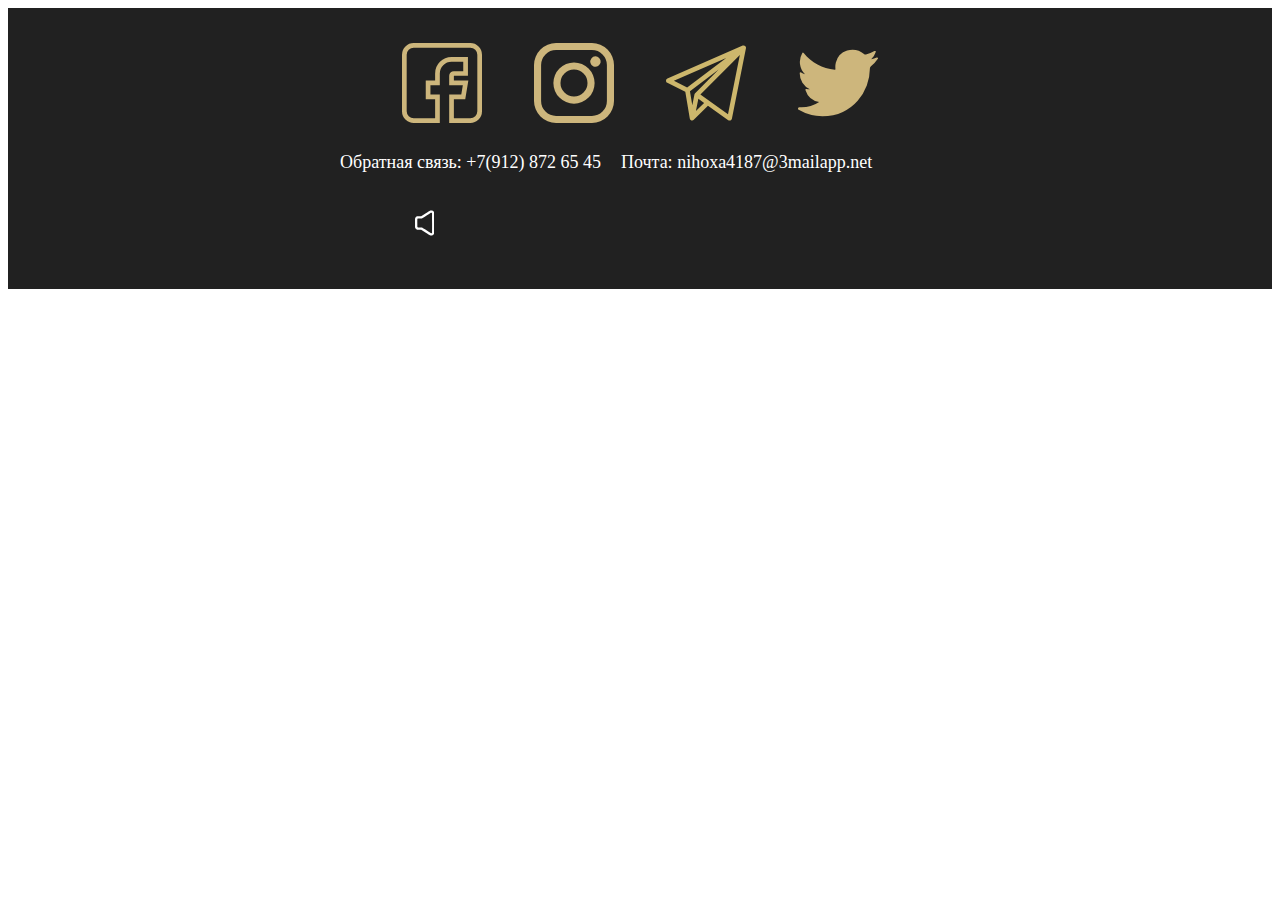
<file: src/html/footer.html>
<!DOCTYPE html>
<html lang="en">
<head>
    <link rel = "stylesheet" type="text/css" href = "../css/footer.css">
    <meta charset="UTF-8">
    <meta name="viewport" content="width=device-width, initial-scale=1.0">
    <title>Zuwer</title>
</head>
<body>
    <footer>
        <div class="footer">
          <div class="social">
            <a href="#"><img src="../assets/img/shared/icons/footer/facebook.svg" alt="facebook" class="social-img social-img-facebook"></a>
            <a href="#"><img src="../assets/img/shared/icons/footer/instagramm.svg" alt="instagramm" class="social-img social-img-instagramm"></a>
            <a href="#"><img src="../assets/img/shared/icons/footer/telegramm.svg" alt="telegram" class="social-img social-img-telegram"></a>
            <a href="#"><img src="../assets/img/shared/icons/footer/twitter.svg" alt="twitter" class="social-img social-img-twitter"></a>
          </div>
          <div class="contact-info">
            <span class="telephone">
              <span>Обратная связь:</span> <span>+7(912) 872 65 45</span>
            </span>
            <span class="email">
              <span>Почта:</span> <span>nihoxa4187@3mailapp.net</span>
            </span>
          </div>
          <div class="time" id="clock">
            <div class="date">
                <span class="year"></span>
                <span class="month"></span>
                <span class="day"></span>
            </div>
            <span class="weekday"></span>
            <div class="hour-mins">
                <span class="hour"></span>
                <span class="min"></span>
            </div>
            <button class="btn-mute muted" id="buttonTikTak"><span><img src="../assets/img/shared/icons/footer/mute-button.svg" class="button-img"></span></button>
          </div>
        </div>
      </footer>
      <audio
      src="../assets/sounds/tik-tak/tik.mp3"
      autoplay="autoplay"
      loop="loop"
      id="tik-tak"
    ></audio>
    <script src="../js/data-time.js"></script>
</body>
</html>
</file>
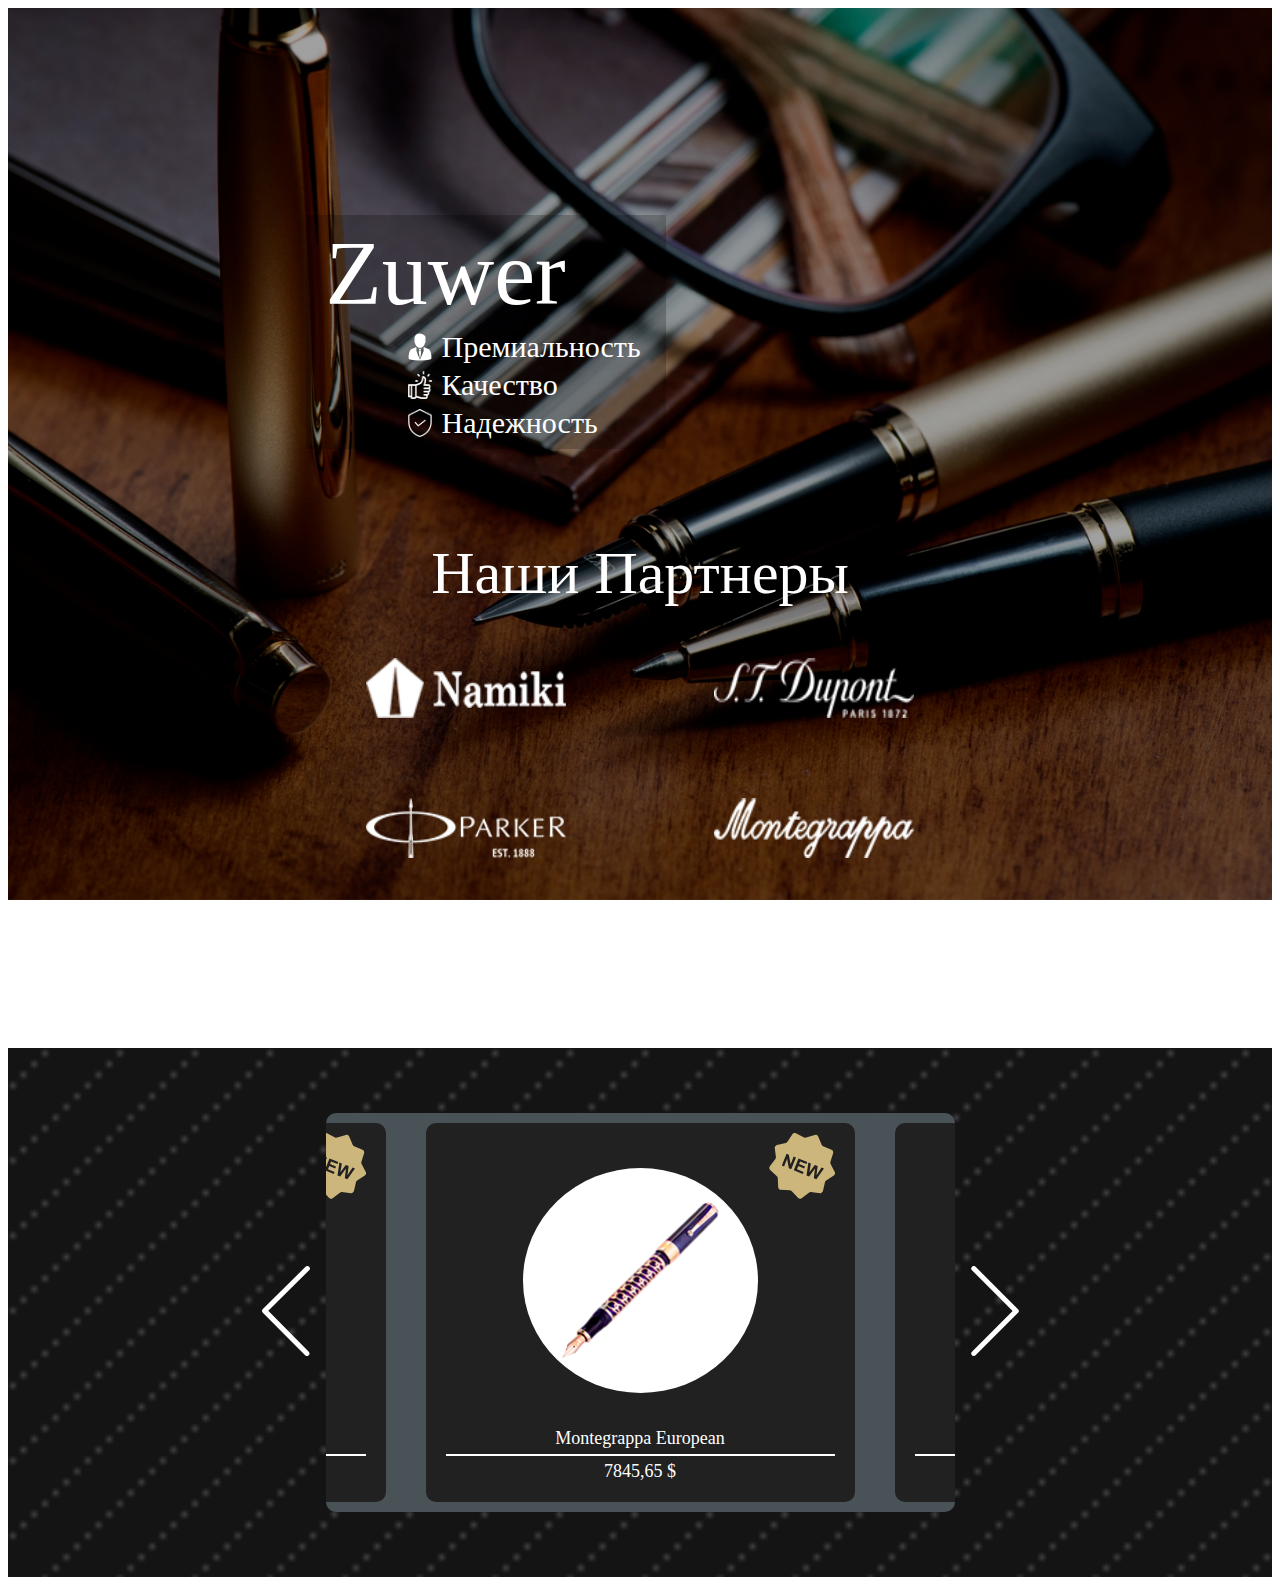
<file: src/html/mainpage.html>
<!DOCTYPE html>
<html lang="en">

<head>
    <link rel="stylesheet" type="text/css" href="../css/mainpage.css">
    <meta charset="UTF-8">
    <meta name="viewport" content="width=device-width, initial-scale=1.0">
    <title>Zuwer</title>
</head>

<body>
    <main class="mainpage">
        <div class="center">
            <div class="slogan">
                <h1>Zuwer</h1>
                <div class="advantages">
                    <div class="advantage"><img src="../assets/img/mainpage/Quality/premium.png" alt="premium"><span>Премиальность</span></div>
                    <div class="advantage"><img src="../assets/img/mainpage/Quality/quality.png" alt="quality"><span>Качество</span></div>
                    <div class="advantage"><img src="../assets/img/mainpage/Quality/realibility.png" alt="reliability"><span>Надежность</span></div>
                </div>
            </div>
        </div>
        <div class="our-partners">
            <h2>Наши Партнеры</h2>
            <div class="partners-wrapper">
                <div class="partners"><img class="img-partners" src="../assets/img/mainpage/partners/Namiki.png" alt="Namiki"></div>
                <div class="partners"><img class="img-partners" src="../assets/img/mainpage/partners/Dupont.png" alt="Dupont"></div>
                <div class="partners"><img class="img-partners" src="../assets/img/mainpage/partners/parker1.png" alt="parker"></div>
                <div class="partners"><img class="img-partners" src="../assets/img/mainpage/partners/Montegrappa.png" alt="Montegrappa"></div>
                <div class="partners"><img class="img-partners" src="../assets/img/mainpage/partners/Carandache.png" alt="Carandache"></div>
                <div class="partners"><img class="img-partners" src="../assets/img/mainpage/partners/Dalvey.png" alt="Dalvey"></div>
            </div>
        </div>
    </main>
    <div class="slider-decoration">
        <div id="slider" class="slider">
            <button class="slider__leftButton">
                        <svg id="Capa_1" data-name="Capa 1" xmlns="http://www.w3.org/2000/svg" viewBox="0 0 253.02 476.74"><defs><style>.cls-1{fill:#fff;}</style></defs><title>next 2</title>
                            <path class="cls-1" d="M3.84,247.1,228,473.16a13.51,13.51,0,0,0,19.18-19L32.58,237.72,249,23.14a13.45,13.45,0,0,0,.15-19L249.09,4a13.65,13.65,0,0,0-9.49-4,13.15,13.15,0,0,0-9.51,4L4,228.1a13.43,13.43,0,0,0-.2,19Z" transform="translate(0 -0.04)"/>
                        </svg>
                    </button>
            <div class="slider__content">
                <article class="slider__item">
                    <a class="slider-fix" href="#">
                        <span class="item__new-icon"></span>
                        <div class="circle"><img src="../assets/img/mainpage/slider/pen.png" alt="new-pen" class="pen-icon"></div>
                        <div class="item__bottom-row">
                            <span class="item__name">Montegrappa European</span>
                            <span class="item__line"></span>
                            <span class="item__price">
                                        <span class="item__price-value">7845,65</span>
                            <span class="item__price-currency-sign">$</span>
                            </span>
                        </div>
                    </a>
                </article>
                <article class="slider__item">
                    <a class="slider-fix" href="#">
                        <span class="item__new-icon"></span>
                        <div class="circle"><img src="../assets/img/mainpage/slider/pen.png" alt="new-pen" class="pen-icon"></div>
                        <div class="item__bottom-row">
                            <span class="item__name">Montegrappa European</span>
                            <span class="item__line"></span>
                            <span class="item__price">
                                        <span class="item__price-value">7845,65</span>
                            <span class="item__price-currency-sign">$</span>
                            </span>
                        </div>
                    </a>
                </article>
                <article class="slider__item">
                    <a class="slider-fix" href="#">
                        <span class="item__new-icon"></span>
                        <div class="circle"><img src="../assets/img/mainpage/slider/pen.png" alt="new-pen" class="pen-icon"></div>
                        <div class="item__bottom-row">
                            <span class="item__name">Montegrappa European</span>
                            <span class="item__line"></span>
                            <span class="item__price">
                                        <span class="item__price-value">7845,65</span>
                            <span class="item__price-currency-sign">$</span>
                            </span>
                        </div>
                    </a>
                </article>
                <article class="slider__item">
                    <a class="slider-fix" href="#">
                        <span class="item__new-icon"></span>
                        <div class="circle"><img src="../assets/img/mainpage/slider/pen.png" alt="new-pen" class="pen-icon"></div>
                        <div class="item__bottom-row">
                            <span class="item__name">Montegrappa European</span>
                            <span class="item__line"></span>
                            <span class="item__price">
                                        <span class="item__price-value">7845,65</span>
                            <span class="item__price-currency-sign">$</span>
                            </span>
                        </div>
                    </a>
                </article>
                <article class="slider__item">
                    <a class="slider-fix" href="#">
                        <span class="item__new-icon"></span>
                        <div class="circle"><img src="../assets/img/mainpage/slider/pen.png" alt="new-pen" class="pen-icon"></div>
                        <div class="item__bottom-row">
                            <span class="item__name">Montegrappa European</span>
                            <span class="item__line"></span>
                            <span class="item__price">
                                        <span class="item__price-value">7845,65</span>
                            <span class="item__price-currency-sign">$</span>
                            </span>
                        </div>
                    </a>
                </article>
            </div>
            <button class="slider__rightButton">
                        <svg id="Capa_1" data-name="Capa 1" xmlns="http://www.w3.org/2000/svg" viewBox="0 0 252.06 477.18"><defs><style>.cls-1{fill:#fff;}</style></defs><title>next1</title>
                            <path class="cls-1" d="M360.73,229.07,135.63,4a13.51,13.51,0,0,0-19.1,19.1L332,238.57,116.53,454.08a13.55,13.55,0,0,0,9.5,23.1,13.17,13.17,0,0,0,9.5-4l225.1-225.1A13.44,13.44,0,0,0,360.73,229.07Z" transform="translate(-112.56 0)"/>
                        </svg>
                    </button>
        </div>
    </div>
    <script type="text/javascript" src="../js/mainpage-slider.js"></script>
</body>
</html>
</file>
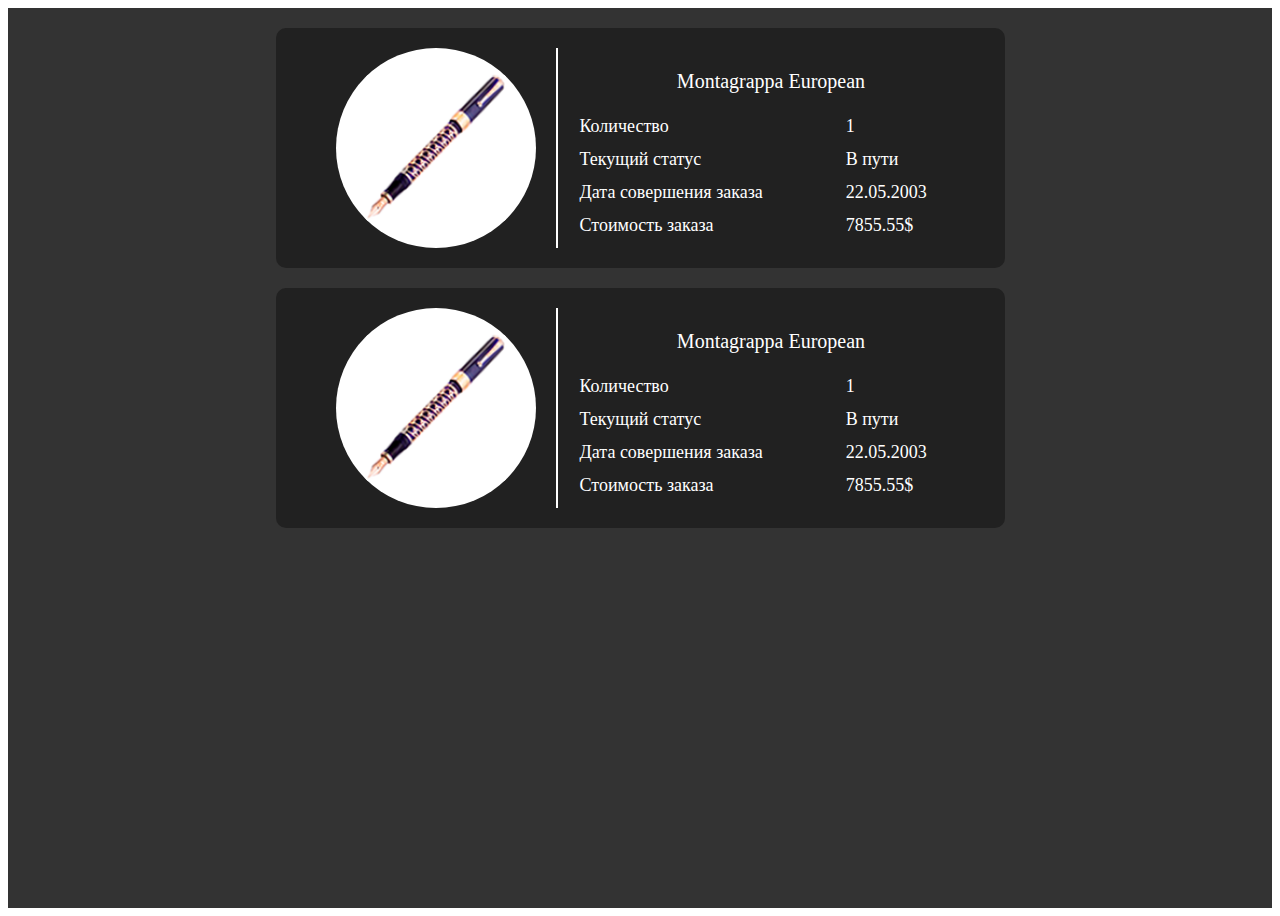
<file: src/html/my-orders.html>
<!DOCTYPE html>
<html lang="en">

<head>
  <meta charset="UTF-8" />
  <meta name="viewport" content="width=device-width, initial-scale=1.0" />
  <link rel="stylesheet" href="../css/my-orders.css" />
</head>
<!-- держу header (ノ＞▽＜。)ノ -->

<body>
  <main class="my-orders">
    <div class="orders-container">
      <article class="order-item">
        <a class="" href="#">
          <div class="order-item-img">
            <div class="order-item-img-wrapper">
              <img src="../assets/img/icons/pen-img.svg" alt="pen" class="item-img" />
            </div>
          </div>
          <div class="order-item-line"></div>
          <div class="order-item-info">
            <h2 class="order-item-title">Montagrappa European</h2>
            <table>
              <tr>
                <td class="order-item-prop">Количество</td>
                <td class="order-item-prop-value">1</td>
              </tr>
              <tr>
                <td class="order-item-prop">Текущий статус</td>
                <td class="order-item-prop-value">В пути</td>
              </tr>
              <tr>
                <td class="order-item-prop">Дата совершения заказа</td>
                <td class="order-item-prop-value">22.05.2003</td>
              </tr>
              <tr>
                <td class="order-item-prop">Стоимость заказа</td>
                <td class="order-item-prop-value">7855.55<span>$</span></td>
              </tr>
            </table>
          </div>
        </a>
      </article>
      <article class="order-item">
        <a class="" href="#">
          <div class="order-item-img">
            <div class="order-item-img-wrapper">
              <img src="../assets/img/icons/pen-img.svg" alt="pen" class="item-img" />
            </div>
          </div>
          <div class="order-item-line"></div>
          <div class="order-item-info">
            <h2 class="order-item-title">Montagrappa European</h2>
            <table>
              <tr>
                <td class="order-item-prop">Количество</td>
                <td class="order-item-prop-value">1</td>
              </tr>
              <tr>
                <td class="order-item-prop">Текущий статус</td>
                <td class="order-item-prop-value">В пути</td>
              </tr>
              <tr>
                <td class="order-item-prop">Дата совершения заказа</td>
                <td class="order-item-prop-value">22.05.2003</td>
              </tr>
              <tr>
                <td class="order-item-prop">Стоимость заказа</td>
                <td class="order-item-prop-value">7855.55<span>$</span></td>
              </tr>
            </table>
          </div>
        </a>
      </article>
    </div>
  </main>
</body>

</html>
</file>
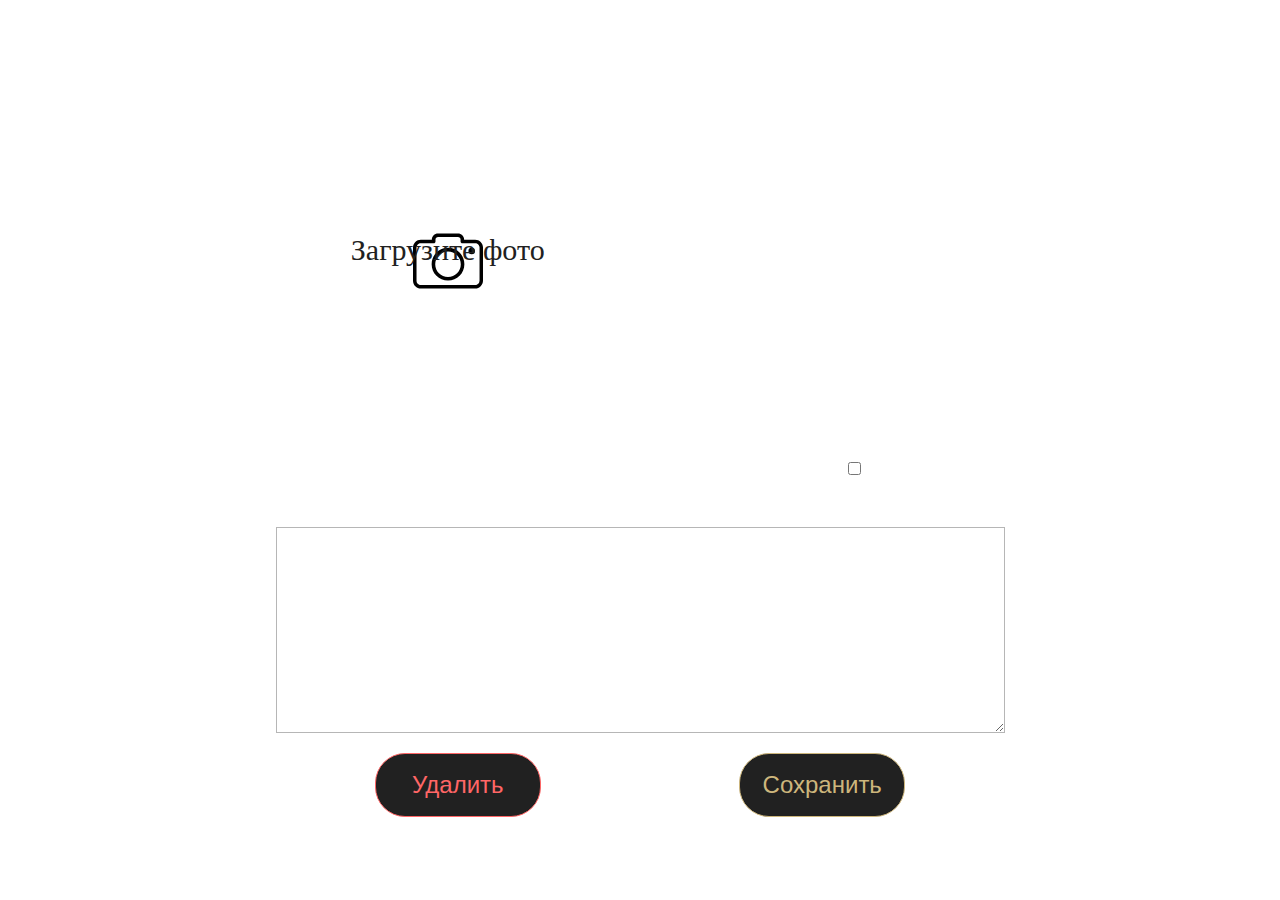
<file: src/html/product-edit.html>
<!DOCTYPE html>
<html lang="en">

<head>
    <link rel="stylesheet" type="text/css" href="../css/product-edit.css">
    <meta charset="UTF-8">
    <meta name="viewport" content="width=device-width, initial-scale=1.0">
    <link rel="icon" herf="">
    <title>Zuwer</title>
</head>

<body>
    <main class="product-page">

        <div class="container">
            <form class="main-container" action="123.php" method="POST">
                <div class="product">
                    <label class="product-img-container">
                        <div class="product-img-wrapper">
                            <input type="file" id="file-input">
                            <img class="camera-icon" src="../assets/img/product-edit/camera.svg" alt="product-img">
                            <span class="photo">Загрузите фото</span>
                        </div>
                    </label>
                    
                    <div class="characteristics">
                        <table>
                        <tr>
                            <td><span>Название:</span></td>
                            <td><input class="entry-field"type="text">
                                <datalist id="product-name">
                                    <option value=""></option>
                                    <option value=""></option>
                                    <option value=""></option>
                                    <option value=""></option>
                                </datalist>
                            </td>
                        </tr>
                        <tr>
                            <td><span>Вес:</span></td>
                            <td><input class="entry-field"type="text">
                            <datalist id="product-weight">
                                <option value=""></option>
                                <option value=""></option>
                                <option value=""></option>
                                <option value=""></option>
                            </datalist>
                            </td>
                        </tr>
                        <tr>
                            <td><span>Тип:</span></td>
                            <td><input class="entry-field"type="text">
                                <datalist id="product-type">
                                    <option value=""></option>
                                    <option value=""></option>
                                    <option value=""></option>
                                    <option value=""></option>
                                </datalist>
                            </td>
                        </tr>
                        <tr>
                            <td><span>Цвет:</span></td>
                            <td><input class="entry-field"type="text">
                                <datalist id="product-color">
                                    <option value=""></option>
                                    <option value=""></option>
                                    <option value=""></option>
                                    <option value=""></option>
                                </datalist>
                            </td>
                        </tr>
                        <tr>
                            <td><span>Материал:</span></td>
                            <td><input class="entry-field"type="text">
                                <datalist id="product-material">
                                    <option value=""></option>
                                    <option value=""></option>
                                    <option value=""></option>
                                    <option value=""></option>
                                </datalist>
                            </td>
                        </tr>
                        <tr>
                            <td><span>Толщина пишущей части:</span></td>
                            <td><input class="entry-field"type="text">
                                <datalist id="product-tip-thickness">
                                    <option value=""></option>
                                    <option value=""></option>
                                    <option value=""></option>
                                    <option value=""></option>
                                </datalist>
                            </td>
                        </tr>
                        <tr>
                            <td><span>Производитель:</span></td>
                            <td><input class="entry-field"type="text">
                                <datalist id="product-manufacturer">
                                    <option value=""></option>
                                    <option value=""></option>
                                    <option value=""></option>
                                    <option value=""></option>
                                </datalist>
                            </td>
                           
                        </tr>
                        <tr>
                            <td><span>Количество:</span></td>
                            <td><input class="entry-field"type="text"></td>
                        </tr>
                        <tr>
                            <td><span>Цена:</span></td>
                            <td><input class="entry-field"type="text"></td>
                        </tr>
                        </table>
                        <label>
                            <div class="new">
                                <span>Является ли товар новинкой:</span>
                                <input class="new-checkbox" type="checkbox" size="40">
                            </div>
                        </label>
                    </div>
                    
                </div>
                <div class="description-wrapper">
                    <span class="description-edit">Редактировать описание:</span>
                    <textarea class="description-content"></textarea>
                </div>
                    <div class="delete-save-wrapper">
                        <div class="delete-form-and-save" action="purchase.php"></form>
                            <button class="delete">Удалить</button>
                            <button class="save">Сохранить</button>
                        </div>
                    </div>

                
            </form>
        </div>

    </main>
</body>

</html>
</file>
<file: src/css/footer.css>
/* footer start */

footer {
  background-color: #212121;
  display: flex;
  justify-content: center;
  margin-top: auto;
}

.footer {
  display: grid;
  grid-template-columns: repeat(12, 42px);
  grid-column-gap: 20px;
  padding-bottom: 20px;
  padding-top: 35px;
}

.social {
  grid-row: 1;
  grid-column: 3/11;
  grid-row-gap: 20px;
  display: flex;
  justify-content: space-between;
  margin: 0 0 25px 0;
}

.social-img {
  width: 80px;
  height: 80px;
}
.social-img:hover {
  filter: brightness(100);
}

.contact-info {
  color: #ffffff;
  font-size: 18px;
  display: flex;
  grid-row: 2;
  grid-column: 2/13;
}
.email {
  padding-left: 20px;
}

.time {
  color: #ffffff;
  font-size: 18px;
  grid-row: 3;
  grid-column: 2/12;
  display: flex;
  align-items: center;
  margin-top: 35px;
  padding-bottom: 30px;
}

.weekday {
  margin-right: 20px;
}

.btn-mute {
  background: none;
  width: 32px;
  height: 30px;
  border: 0;
  margin-left: 15px;
  padding-top: 30px;
  outline: none;
  position: relative;
  cursor: pointer;
}
.btn-mute.muted span {
  width: 19px;
  overflow: hidden;
  display: block;
}
.btn-mute span {
  width: 100%;
  height: 30px;
  display: block;
  position: absolute;
  left: 0;
  top: 0;
}
.button-img {
  display: block;
  position: absolute;
  left: 0;
  top: 0;
  width: 32px;
  height: 30px;
  background: url(../assets/img/icons/footer/mute-button.svg) no-repeat;
  filter: invert(1);
}

.footer .hour-mins,
.footer .date {
  display: flex;
  margin-right: 20px;
  justify-content: center;
}

@media (max-width: 768px) {
  footer {
    background-color: #212121;
    display: flex;
    justify-content: center;
    padding: 0 20px;
  }
  .footer {
    display: grid;
    grid-template-columns: repeat(9, 1fr);
    grid-row-gap: 10px;
    grid-column-gap: 10px;
    align-items: center;
    padding-top: 20px;
    padding-bottom: 20px;
    max-width: 769px;
    width: 100%;
  }

  .contact-info {
    grid-column: 1/8;
    grid-row: 1;
    align-items: center;
    display: flex;
    flex-direction: column;
    align-items: flex-start;
  }
  .email {
    padding: 0;
  }

  .social {
    display: grid;
    grid-column: 8/10;
    grid-row-gap: 10px;
    grid-column-gap: 10px;
    grid-template: 40px 40px/40px 40px;
    justify-content: center;
  }

  .social-img {
    width: 40px;
    height: 40px;
    margin: 0;
    background-image: none;
  }

  .time {
    grid-column: 1/10;
    display: flex;
    margin-top: 0px;
    margin-left: 0px;
    padding: 0;
    grid-row: 2;
    justify-content: space-between;
  }
}
@media (max-width: 480px) {
  .footer {
    display: flex;
    flex-direction: column;
  }
  .social {
    display: flex;
    margin: 0;
  }
  .social a {
    margin: 0 5px;
  }
  .contact-info {
    display: flex;
    flex-direction: column;
  }
  .telephone {
    display: flex;
    flex-direction: column;
    text-align: center;

    margin-bottom: 20px;
    margin-top: 15px;
  }
  .email {
    display: flex;
    flex-direction: column;
    text-align: center;
    order: -1;

    margin-top: 15px;
  }
  .time {
    flex-direction: row;
    justify-content: center;
    flex-wrap: wrap;
  }
  .footer .date {
    flex-basis: 100%;
    text-align: center;
    margin: 0;
  }
  .weekday {
    margin: 0;
    flex-basis: 100%;
    text-align: center;
  }
  .hour-mins {
    align-self: center;
    margin-left: auto;
  }
  .btn-mute {
    align-self: stretch;
    margin-right: auto;
  }
}
/* footer ends */
</file>
<file: src/css/mainpage.css>
/* main page starts */


/* upper section starts */

.advantage {
    display: flex;
    margin: 4px 0;
    align-items: center;
}

.advantage span {
    text-align: center;
}

.advantage img {
    padding-right: 10px;
    padding-left: 82px;
}

.advantage img:nth-child(1) {
    width: 24px;
    height: 28px;
}

.advantage img:nth-child(2) {
    width: 28px;
    height: 28px;
}

.advantage img:nth-child(3) {
    width: 24px;
    height: 30px;
}

.mainpage {
    display: flex;
    flex-direction: column;
    background: url(../assets/img/mainpage/main-background/background.png) no-repeat center center;
    padding: 0 20px;
    padding-top: 207px;
    background-size: cover;
    background-attachment: fixed;
    background-position: center;
    background-repeat: no-repeat;
    background-size: cover;
}

.mainpage .center {
    margin: 0 auto;
    width: 100%;
    max-width: 769px;
    display: flex;
    flex-direction: column;
}

.slogan {
    background: rgba( 0, 0, 0, 0.21);
    display: flex;
    flex-direction: column;
    margin-left: 50px;
    color: white;
    font-size: 30px;
    align-self: start;
    padding: 5px 25px 5px 20px;
}

.slogan h1 {
    font-size: 92px;
    padding: 0;
    margin: 0;
    font-weight: normal;
}


/*partners start*/

.our-partners h2 {
    font-size: 60px;
    font-family: Vera Crouz;
    font-weight: 200;
    text-align: center;
    margin-top: 90px;
    color: white;
}

.partners-wrapper {
    display: flex;
    flex-wrap: wrap;
    align-items: center;
    justify-content: center;
    margin: 0 auto;
    max-width: 769px;
    max-height: 390px;
    padding: 0;
}

.partners {
    display: flex;
    flex-direction: column;
    align-items: center;
    margin: 0 20px;
    margin-bottom: 80px;
    width: 200px;
    height: 60px;
    flex-basis: 40%;
}

.img-partners {
    width: 200px;
    height: 60px;
}


/*partners end*/


/* Upper section ends */


/*Upper section tablet*/

@media screen and (max-width: 769px) {
    .mainpage {
        display: flex;
        flex-direction: column;
        padding-top: 20px;
    }
    .mainpage .center {
        width: auto;
        display: block;
        margin: 0;
    }
    .advantages {
        margin: 15px 0;
        margin-right: 5px;
        display: flex;
        flex-direction: column;
        justify-content: space-around;
    }
    .advantage {
        padding: 2px 0;
        margin: 0;
        display: block;
    }
    .advantage img {
        width: 18px;
        height: 18px;
        padding-right: 10px;
        padding-left: 0;
    }
    .advantage img:nth-child(1) {
        width: 16px;
        height: 19px;
    }
    .advantage img:nth-child(2) {
        width: 17px;
        height: 17px;
    }
    .advantage img:nth-child(3) {
        width: 15px;
        height: 19px;
    }
    .slogan {
        background: rgba( 0, 0, 0, 0.21);
        display: flex;
        flex-direction: row;
        justify-content: space-between;
        font-size: 18px;
        margin: 0;
        color: white;
    }
    .slogan h1 {
        font-size: 72px;
        margin-left: 20px;
        margin-top: auto;
        margin-bottom: 5px;
    }
    .our-partners h2 {
        font-size: 48px;
        text-align: center;
        margin-bottom: 25px;
        margin-top: 45px;
        margin-left: 0;
        color: white;
    }
    .partners-wrapper {
        display: flex;
        flex-direction: row;
        align-items: center;
        width: 100%;
        height: 100%;
        margin: 0;
        padding: 0;
        max-height: none;
        max-width: none;
    }
    .partners {
        display: flex;
        flex-basis: 35%;
        padding: 0;
        margin: 0 6px;
        margin-bottom: 30px;
    }
}


/* Upper section mobile */

@media screen and (max-width: 480px) {
    .mainpage {
        align-items: center;
        background: url(../assets/img/mainpage/main-background/background-smartphone.png) no-repeat center center;
        background-size: cover;
        background-attachment: fixed;
        background-position: center;
        background-repeat: no-repeat;
    }
    .slogan {
        flex-direction: column;
        flex-wrap: wrap;
        /* align-items: center; */
        width: auto;
        padding: 0;
        padding-top: 5px;
        padding-bottom: 20px;
        margin: 0;
    }
    .slogan h1 {
        text-align: left;
    }
    .advantages {
        margin: 0;
        margin-left: 100px;
        margin-right: 20px;
    }
    .advantage {
        display: flex;
    }
    .advantage img {
        padding-right: 10px;
    }
    .our-partners h2 {
        margin: 0;
    }
    .partners {
        flex-basis: 100%;
        margin-bottom: 10px;
    }
}


/* slider starts */

.slider-decoration {
    display: flex;
    justify-content: center;
    background: url(../assets/img/mainpage/slider/Decoration.png) center center no-repeat;
    padding: 65px 0;
}

.slider {
    display: flex;
    max-width: 769px;
    width: 100%;
}

.slider__item {
    cursor: pointer;
    display: flex;
    flex-direction: column;
}

.slider__item .slider-fix {
    flex-grow: 1;
    transition-property: transform;
    transition: 0.3s;
}

.slider__item:hover .slider-fix{
    transform: scale(0.95);
    transition-duration: 0.3s;
    transition-property: transform;
    background-color: #484848;
}

.slider__content {
    background-color: #495257;
    flex-grow: 1;
    display: flex;
    overflow: hidden;
    margin: 0 10px;
    border-radius: 10px;
}

.slider-fix {
    background: #212121;
    display: flex;
    text-decoration: none;
    text-align: center;
    flex-direction: column;
    position: relative;
    padding: 10px 20px 20px 20px;
    margin: 10px 20px;
    border-radius: 10px;
}

.slider-fix .item__line {
    transition: 0.3s;
}

.slider__item:hover .item__line {
    transition: 0.3s;
    transform: scale(0.6);
}

.slider-decoration .item__new-icon {
    z-index: 1;
    width: 66px;
    height: 66px;
    top: 10px;
    right: 20px;
    position: absolute;
    background: url(../assets/img/mainpage/slider/new.svg) no-repeat;
    transform: rotate(45deg);
}

.circle {
    display: flex;
    justify-content: center;
    width: 235px;
    height: 225px;
    background: white;
    border-radius: 50%;
    align-items: center;
    overflow: hidden;
    margin: 35px 77px;
}

.pen-icon {
    height: 160px;
    width: 160px;
}

.item__bottom-row {
    display: flex;
    flex-wrap: wrap;
    font-size: 18px;
    color: white;
}

.item__name {
    flex-basis: 100%;
}

.item__line {
    height: 2px;
    background-color: white;
    margin: 5px 0 5px 0;
    flex-grow: 1;
    flex-basis: 100%;
}

.item__price {
    flex-basis: 100%;
}

.slider button {
    align-self: center;
    flex-shrink: 0;
    border: 0;
    border: none;
    background: none;
    cursor: pointer;
    margin: 0;
    padding: 0;
}

.slider button svg {
    width: 60px;
    height: 90px;
}

.slider__leftButton {
    margin: 0 15px;
    color: white;
}

.slider__rightButton {
    margin: 0 15px;
    color: white;
}


/* slider ends */

@media (max-width: 769px) {
    .slider-decoration {
        background: url(../assets/img/mainpage/slider/Decoration-smartphone.png) no-repeat center center;
        padding: 10px 20px;
    }
    .slider {
        width: 100%;
    }
    .slider__content {
        margin: 0 10px;
    }
    .circle {
        width: 160px;
        height: 155px;
        margin: 10px 20px 0 20px;
    }
    .pen-icon {
        width: 110px;
        height: auto;
    }
    .slider-decoration .item__new-icon {
        z-index: 1;
        width: 37px;
        height: 37px;
        top: 10px;
        right: 10px;
        position: absolute;
        background: url(../assets/img/mainpage/slider/new.svg) no-repeat;
        transform: rotate(45deg);
    }
    .slider-fix {
        margin: 5px;
        padding-bottom: 10px;
    }
    .item__bottom-row {
        font-size: 14px;
    }
    .slider button svg {
        width: 40px;
        height: 75px;
    }
}

@media (max-width: 480px) {
    .slider {
        padding: 20px 0;
    }
    .slider__content {
        margin: 0 5px;
    }
    .slider-fix {
        padding: 10px 30px;
    }
    .circle {
        width: 90px;
        height: 90px;
        margin: 0;
    }
    .pen-icon {
        width: 60px;
        height: 60px;
    }
    .slider-decoration .item__new-icon {
        top: -5px;
        right: -5px;
    }
    .slider button svg {
        width: 30px;
        height: 60px;
    }
    .slider__item .slider-fix {
        justify-content: space-between;
    }
}


/* main page ends */
</file>
<file: src/css/my-orders.css>
/* My orders starts */
.my-orders{
  display: flex;
  flex-direction: column;
  align-items: center;
  min-height: 100vh;
  width: 100%;
  background-color: #333333;
}

.my-orders .orders-container {
  max-width: 769px;
  width: 100%;
}

.my-orders .order-item {
  margin: 20px;
}

.my-orders .order-item:hover{
  cursor: pointer;
}

.order-item a{
  color: white;
  display: flex;
  padding: 20px 40px;
  background-color: #212121;
  border-radius: 10px;
  text-decoration: none;
  transition: 0.3s;
}

.my-orders .order-item:hover a{
  transform:scale(0.95);
  transition: 0.3s;
   background-color: #484848;
}

.order-item a:visited {
  color: white;
  text-decoration: none;
}

.order-item-img {
  display: flex;
  align-items: center;
}

.order-item-line {
  margin: 0 20px;
  display: flex;
  flex-direction: column;
  width: 2px;
  transition: 0.25s;
}

.my-orders .order-item:hover .order-item-line {
  margin-top: 10px;
  margin-bottom: 10px;
  background-color: #484848;
}

.order-item-line::after {
  content: "";
  display: block;
  width: 2px;
  flex-grow: 1;
  background-color: white;
}

.my-orders .order-item-img-wrapper {
  margin-left: 20px;
  display: flex;
  justify-content: center;
  align-items: center;
  background-color: white;
  overflow: hidden;
  width: 200px;
  height: 200px;
  border-radius: 50%;
}

.my-orders .order-item-img-wrapper img {
  width: 140px;
  height: 150px;
}

.order-item-info {
  flex-grow: 1;
  display: flex;
  flex-direction: column;
  align-items: center;
  justify-content: center;
}

.order-item-info table {
  width: 100%;
}

.order-item-info h2 {
  font-weight: normal;
  font-size: 20px;
}

.order-item-info table td {
  font-size: 18px;
  padding: 5px 0;
}

@media screen and (max-width: 769px) {
  .my-orders .order-item-img-wrapper img {
    width: 80px;
    height: 85px;
  }
  .my-orders .order-item-img-wrapper {
    width: 110px;
    height: 110px;
  }
  .order-item a {
    padding: 15px;
  }
  .order-item-info h2 {
    margin: 0;
    font-size: 18px;
  }
  .order-item-info table td {
    font-size: 14px;
  }
  .my-orders .order-item-img-wrapper {
    margin: 0;
  }
  .order-item-line {
    margin: 0 15px;
  }
}

@media screen and (max-width: 480px) {
  .order-item-img {
    justify-content: center;
  }
  .order-item a {
    flex-direction: column;
  }
  .order-item-info h2 {
    margin-top: 10px;
    text-align: center;
  }
  .order-item-line {
    display: none;
  }
}
/* My orders ends */
</file>
<file: src/css/product-edit.css>
.main-container{
   margin: 20px;
}
.container{
    max-width: 769px;
    margin: 0px auto;
   
}

.product{
    color: #ffffff;
    font-size: 18px;
    display: flex;
    flex-wrap: wrap;
    justify-content: center;
}


.product-img-container{
    display: flex;
    position: relative;
    align-self: center;
    cursor: pointer;
}

.product-img-wrapper{
    display: flex;
    justify-content: center;
    align-items: center;
    flex-direction: column;
    margin: 0 auto;
    width: 300px;
    height: 300px;
    background-color: white;
    border-radius: 50%;  
    overflow: hidden; 
}

.camera-icon{
    width: 70px;
    height: 70px;
}
.photo{
    position: absolute;
    color: #212121;
    font-size: 30px;
    order: -1;
}

#file-input{
    opacity: 0;
}

.characteristics{
    margin-left: 20px;
    width: 50%;
}

table{
    width: 100%;
}

td:first-child{
    width: 50%;
}

td:last-child{
    width: 50%;
}

td {
    padding-top: 20px;
    text-align: left;
    font-size: 18px;
}
tr{
    padding: 10px;
}
.new{
    margin-top: 20px; 
    font-size: 18px;
    cursor: pointer;
}
.new-checkbox{
    background-color: #212121;

}
.quantity-wrapper{
    display: flex;
    /* margin: 20px 20px 20px 20px; */
}

.characteristics table .entry-field{
    background-color: inherit;
    color: #b6b6b6;
    outline: none;
    border: 0;
    border-bottom: 1px solid white;
    width: 100%;
}

.characteristics table .entry-field:focus{
    border-color:#cdb67c ;
    color: white;
}

.characteristics table .entry-field option {
    color: black;
}

.delete-form-and-save{
    font-size: 24px;
    color: white;
    display: flex;
    flex-wrap: wrap;
    justify-content: space-around;
    margin-top: 20px;
}
.delete{
    font-size: 24px;
    border-radius: 30px;
    text-align: center;
    width: 166px;
    height: 64px;
    background-color: #212121;
    color: #ff6666;
    border: 1px solid #ff6666;
    outline: none;
    cursor: pointer;
}
.save{
    font-size: 24px;
    border-radius: 30px;
    text-align: center;
    width: 166px;
    height: 64px;
    background-color: #212121;
    color: #cdb67c;
    border: 1px solid #cdb67c;
    outline: none;
    cursor: pointer;
}

.save:hover {
    border-color: none;
    color: #212121;
    background-color: #cdb67c;
}
.delete:hover {
    border-color: none;
    color: #212121;
    background-color: #ff6666;
}

.description-wrapper{
    color: white;
    display: flex;
    flex-wrap: wrap;
    flex-direction: column;
}

.description-content{
    outline: none;
    resize: vertical;
    font-size: 18px;
    background-color: inherit;
    color: white;
    border-color: #b6b6b6;
    min-height: 200px;
}
.description-content:focus{
    border-color:#cdb67c ;
    color: white;
}
.description-edit{
    margin-top: 20px;
    font-size: 24px;
}

@media screen and (max-width: 769px){

    .product-img-container{
        height: 190px;
        width: 190px;
    } 

    .product-img-wrapper{
        height: 190px;
        width: 190px;
    }

    .photo{
        font-size: 24px;
        width: 60%;
        text-align: center;
    }

    td{
        padding-top: 15px;
    }

    .characteristics{
        margin-left: 10px;
        flex-basis: 45%;
        flex-grow: 1;
        padding: 0 2%;
    }
    .description-content {
        font-size: 18px;
    }
    
}

@media screen  and (max-width: 480px){

    .product-img-container{
        height: 190px;
        width: 190px;
    } 

    td{
        padding-top: 15px;
    }

    .photo{
        font-size: 24px;
    }

    .characteristics{
        margin-left: 0;
        flex-basis: 100%;
    }

    .delete{
        margin-top:20px;
    }

    .save{
        margin-top:20px; 
    }

    .quantity-wrapper{
        margin: 20px 0 20px 10px;
        font-size: 18px;
    }
    .description-wrapper{
        margin: 0;
    }
    .description-content {
        font-size: 16px;
    }
}
</file>
